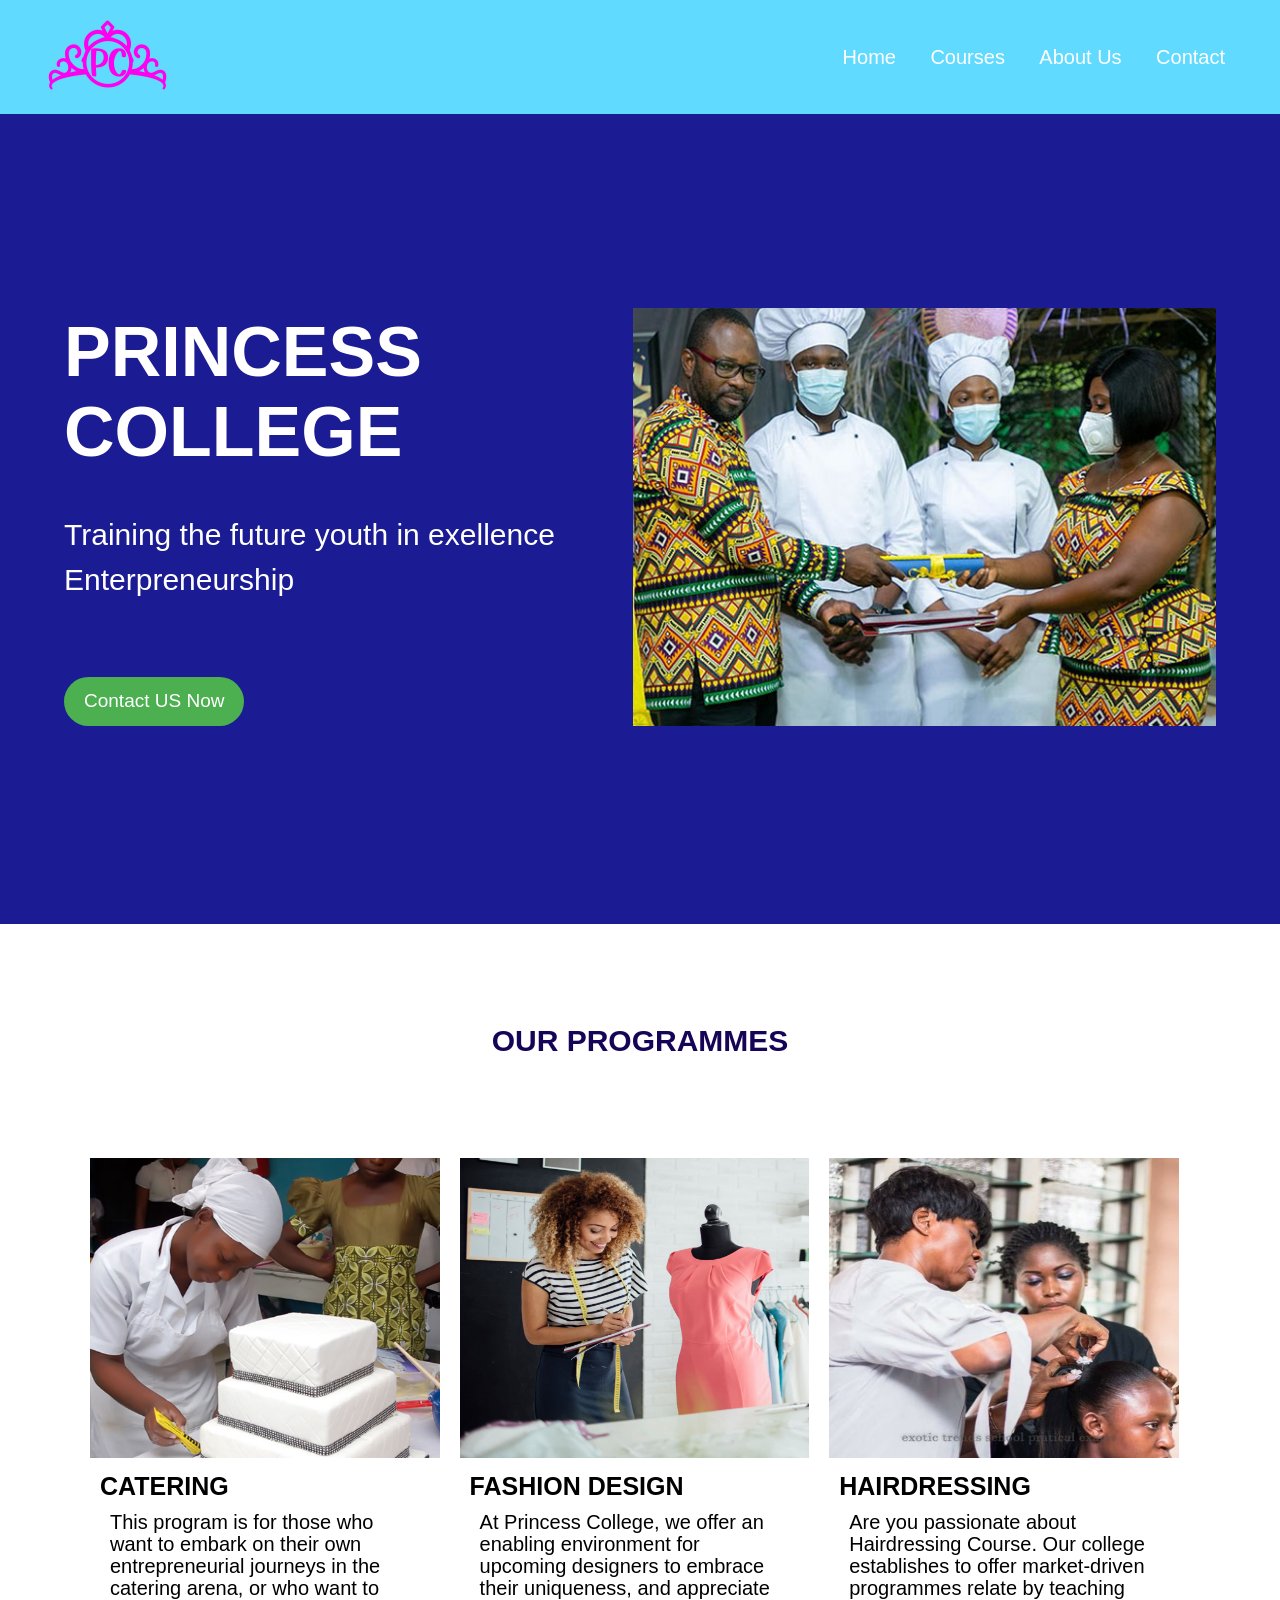
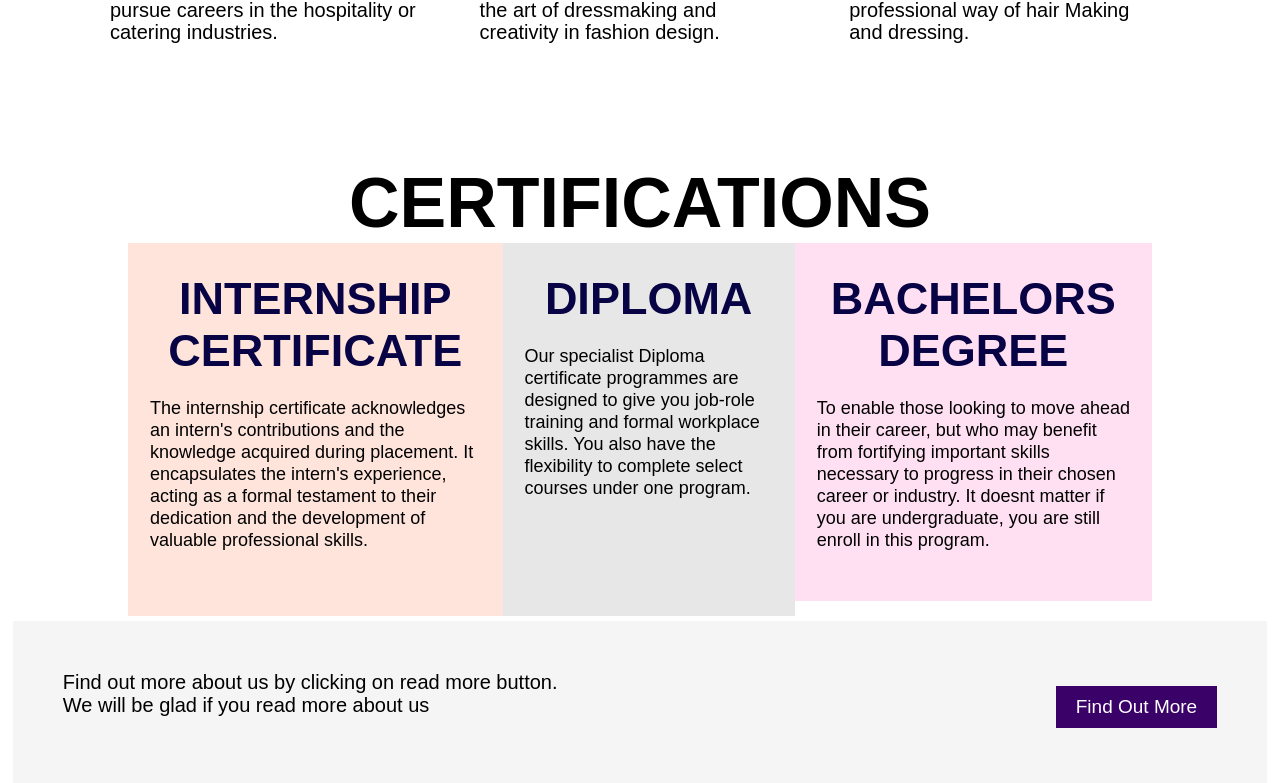
<file: index.html>
<!DOCTYPE html>
<html lang="en">
<head>
    <meta charset="UTF-8">
    <meta name="viewport" content="width=device-width, initial-scale=1.0">
    <title>Document</title>
    <link rel="stylesheet" href="css/style.css">

</head>
<body>
    <section class="nav-bar">
        <nav>
            <a href="index.html" class="logo"><img src="img/logo1.png" alt=""></a>
            <div class="nav-links" >
                <ul>
                    <li><a href="index.html" class="active">Home</a></li>
                    <li><a href="coursesdetails.html">Courses</a></li>
                    <li><a href="AboutUs.html">About Us</a></li>
                    <li><a href="contact.html">Contact</a></li>
                </ul>
            </div>
        </nav>

    </section>
    <section class="home">
        <div class="homepage">
            
        <div class="contentContainer">

            <div class="content">
                <h2>PRINCESS COLLEGE</h2>
                <p>Training the future youth in exellence Enterpreneurship<p>
                    <a href="contact.html" class="read-more">Contact US Now</a>

            </div>
          
        </div>

            <div class="imageContainer">
                <div class="image-home">
                    <img src="img/homeimage.jpg" id="imagebox" alt="">
                </div>
            </div>

    </div>
    </section>
    <section class="story">
        <h3>OUR PROGRAMMES</h3>
        <div class="stories">
            <img src="img/catering.png">
            <div class="desc">
                <h4>CATERING</h4>
                <p>This program is for those who want to embark on their own entrepreneurial journeys in the catering arena, or who want to pursue careers in the hospitality or catering industries.</p>
            </div>
        </div>
        <div class="stories">
            <img src="img/Fashiond.jpg">
            <div class="desc">
                <h4>FASHION DESIGN</h4>
                <p>At Princess College, we offer an enabling environment for upcoming designers to embrace their uniqueness, and appreciate the art of dressmaking and creativity in fashion design.
                </p>
            </div>
        </div>
        <div class="stories">
            <img src="img/Hairdressing.jpg">
            <div class="desc">
                <h4>HAIRDRESSING</h4>
                <p>Are you passionate about Hairdressing Course. Our college establishes to offer market-driven programmes relate by teaching professional way of hair Making and dressing.</p>
            </div>
        </div>

    </section>

    <section class="course">
        <div class="top-heading">
        <h1>CERTIFICATIONS</h1>
        </div>
        <div class="row">
            <div class="course-dip">
            <div class="text-col">
            <h3>INTERNSHIP CERTIFICATE</h3>
            <p>
                The internship certificate acknowledges an intern's contributions and the knowledge acquired during placement.
                It encapsulates the intern's experience, acting as a formal testament to
                their dedication and the development of valuable professional skills.
            </p>
        </div>
        </div>


        <div class="course-bach">
        <div class="text-col">
        <h3>DIPLOMA</h3>
        <p>
            Our specialist Diploma certificate programmes are designed to give you job-role training and formal workplace skills.
            You also have the flexibility to complete select courses under one program.
        </p>
    </div>
    </div>

    <div class="course-cert">
    <div class="text-col">
    <h3>BACHELORS DEGREE</h3>
    <p>
        To enable those looking to move ahead in their career, but who may benefit from fortifying
        important skills necessary to progress in their chosen career or industry. It doesnt matter
        if you are undergraduate, you are still enroll in this program.
    </p>
</div>
</div>
        </div>

    </section>
  
    <section class="footer">
        <div class="foot-content">
            Find out more about us by clicking on read more button. <br>We will be glad if you read more about us
            <a href="AboutUs.html" class="findout">Find Out More</a>
        </div>
    </section>

    

 
</body>
</html>
</file>
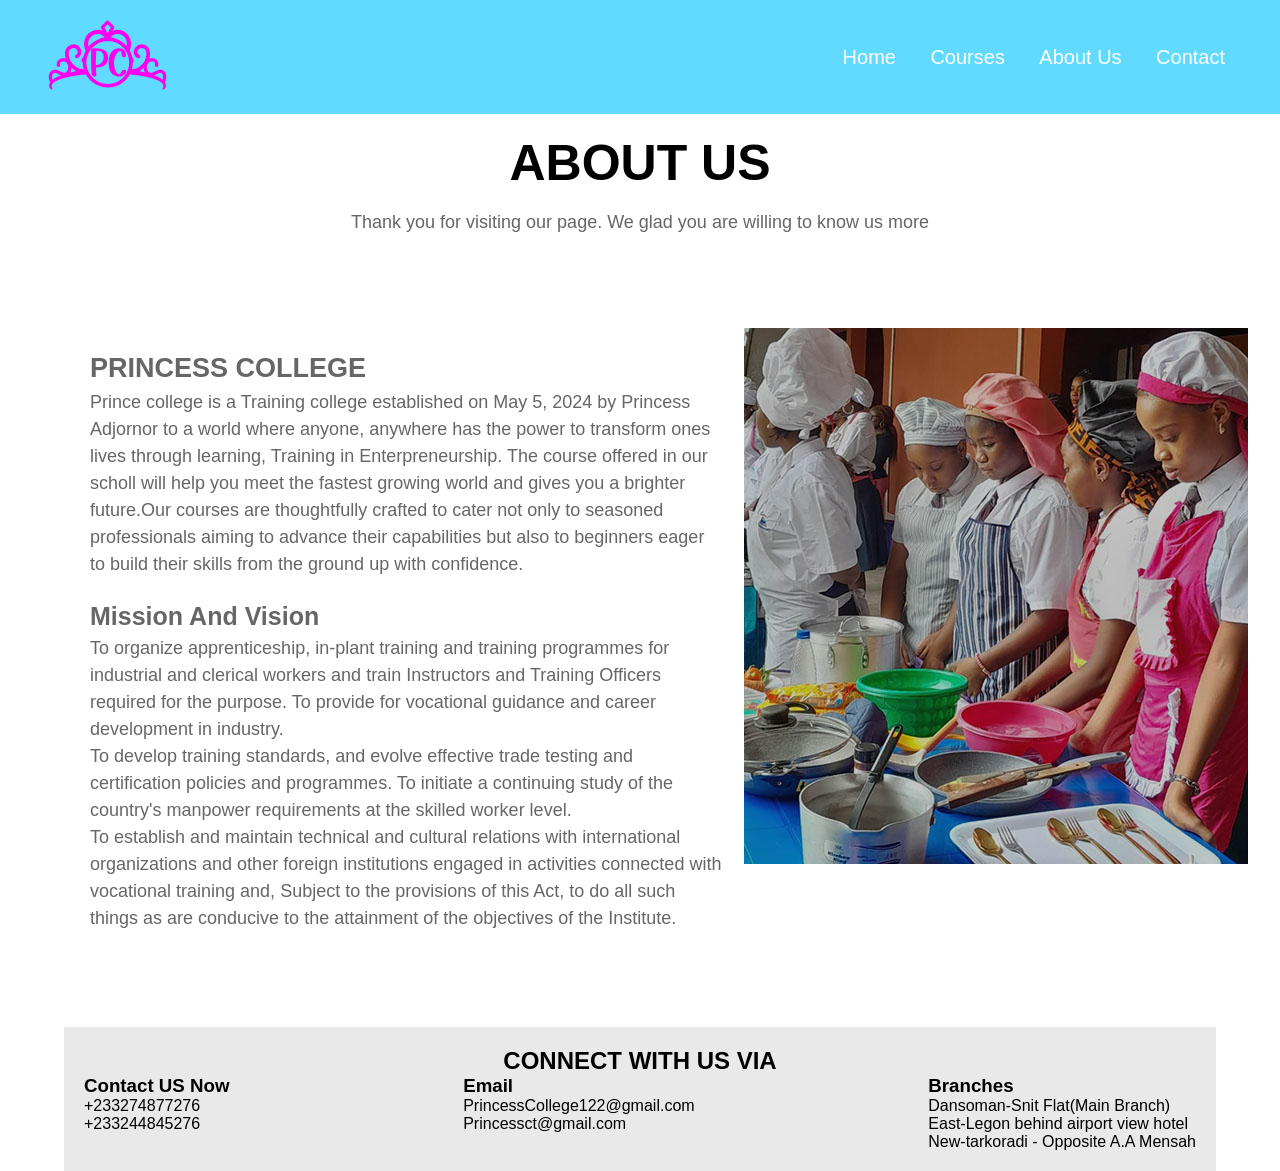
<file: AboutUs.html>
<!DOCTYPE html>
<html lang="en">
<head>
    <meta charset="UTF-8">
    <meta name="viewport" content="width=device-width, initial-scale=1.0">
    <link rel="stylesheet" href="css/aboutUs.css">
    <title>Document</title>
</head>
<body>
    <section class="nav-bar">
        <nav>
            <a href="index.html" class="logo"><img src="img/logo1.png" alt=""></a>
            <div class="nav-links" >
                <ul>
                    <li><a href="index.html" class="active">Home</a></li>
                    <li><a href="coursesdetails.html">Courses</a></li>
                    <li><a href="AboutUs.html">About Us</a></li>
                    <li><a href="contact.html">Contact</a></li>
                </ul>
            </div>
        </nav>

    </section>
    
    <div class="heading">
<h1>ABOUT US</h1>
<p>Thank you for visiting our page. We glad you are willing to know us more</p>
    </div>
    <div class="container">
        <section class="about">
       
        <div class="about-content">
            <div class="about-txt">
                <h2>PRINCESS COLLEGE</h2>
                <p>Prince college is a Training college established on May 5, 2024 by Princess
                    Adjornor to a world where anyone, anywhere has the power to transform
                    ones lives through learning, Training in Enterpreneurship.  The course
                    offered in our scholl will help you meet the fastest growing world and 
                    gives you a brighter future.Our courses are thoughtfully crafted to cater
                    not only to seasoned professionals aiming to advance their capabilities
                    but also to beginners eager to build their skills from the ground up with confidence.</p>
            </div>
            <div class="about-txt">
                <h3>Mission And Vision</h3>
                <p>To organize apprenticeship, in-plant training and training programmes for industrial and clerical workers and train Instructors and Training Officers required for the purpose.
                    To provide for vocational guidance and career development in industry.
                    <p>To develop training standards, and evolve effective trade testing and certification policies and programmes.
                    To initiate a continuing study of the country's manpower requirements at the skilled worker level.<p>
                    To establish and maintain technical and cultural relations with international organizations and other foreign institutions engaged in activities connected with vocational training and,
                    Subject to the provisions of this Act, to do all such things as are conducive to the attainment of the objectives of the Institute.</p>

            </div>
        </div>
        <div class="about-image">
            <img src="img/about.jpg" alt="">
        </div>
        </section>
   
    </div>
    <section class="contact-container">

        <h1>CONNECT WITH US VIA</h1>
        <div class="contact">
        <div>
            <h3>Contact US Now</h3>
            <p>+233274877276</p>
            <p>+233244845276</p>
        </div>

        <div>
            <h3>Email</h3>
            <p>PrincessCollege122@gmail.com</p>
            <p>Princessct@gmail.com</p>
        </div>

        <div>
            <h3>Branches</h3>
            <p>Dansoman-Snit Flat(Main Branch)</p>
            <p>East-Legon behind airport view hotel</p>
            <p>New-tarkoradi - Opposite A.A Mensah</p>
        </div>
    </div>
    </section>


</body>
</html>
</file>
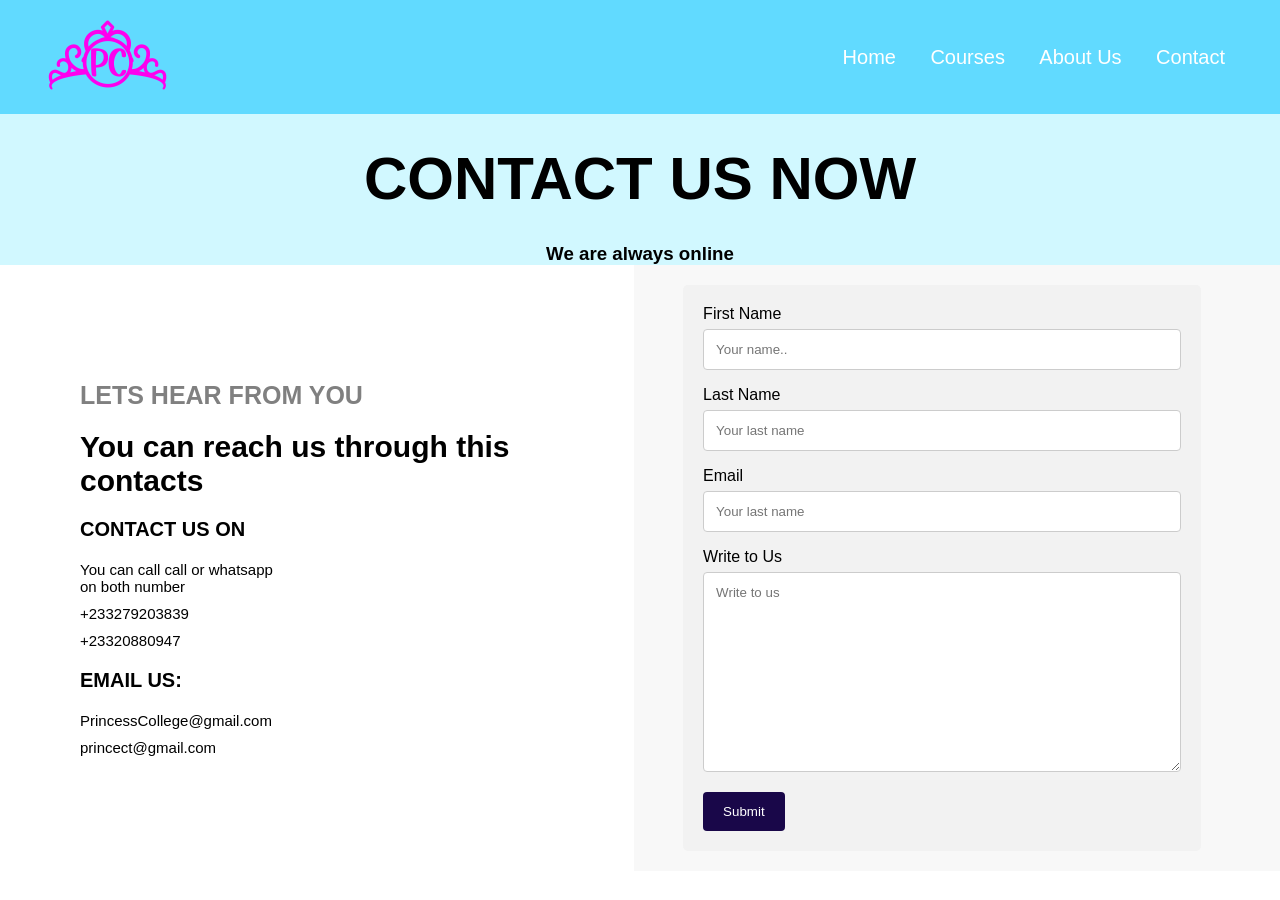
<file: contact.html>
<!DOCTYPE html>
<html lang="en">
<head>
    <meta charset="UTF-8">
    <meta name="viewport" content="width=device-width, initial-scale=1.0">
    <title>College</title>
    <link rel="stylesheet" href="css/contact.css">
</head>
<body>
    <section class="nav-bar">
        <nav>
            <a href="index.html" class="logo"><img src="img/logo1.png" alt=""></a>
            <div class="nav-links" >
                <ul>
                    <li><a href="index.html" class="active">Home</a></li>
                    <li><a href="coursesdetails.html">Courses</a></li>
                    <li><a href="AboutUs.html">About Us</a></li>
                    <li><a href="contact.html">Contact</a></li>
                </ul>
            </div>
        </nav>
    </section>

    <section >
        <div class="contact-header">
            <h1>CONTACT US NOW</h1>
            <h3>We are always online</h3>
        </div>
       
        <div class="contact-head">
    
        <div class="contact-text">
            <h5>LETS HEAR FROM YOU</h5>
            <h2>You can reach us through this contacts</h2>
            <h3>CONTACT US ON</h3>
            <div class="contact-info">
                <p>You can call call or whatsapp<br> on both number</p>  
              <p> +233279203839</p>  
               <p> +23320880947</p> 
            </div>

            <h3>EMAIL US:</h3>
            <div class="contact-info">
              <p>PrincessCollege@gmail.com</p>  
               <p>princect@gmail.com</p> 
            </div>
        </div>
        <div class="contact-map">
            <section class="contact-us">
                <div class="contact-form">
                    <div class="container">
        
            <label for="fname">First Name</label>
            <input type="text" placeholder="Your name..">
        
            <label for="lname">Last Name</label>
            <input type="text" placeholder="Your last name">
        
            <label for="email">Email</label>
            <input type="email"  placeholder="Your last name">
        
            <label for="country">Write to Us</label>
            <textarea placeholder="Write to us" style="height:200px"></textarea>
        
            <input type="submit" value="Submit">
        
          </form>
        </div>
        
                </div>
            </section>
        

        </div>
    </div>
    </section>



</body>
</html>
</file>
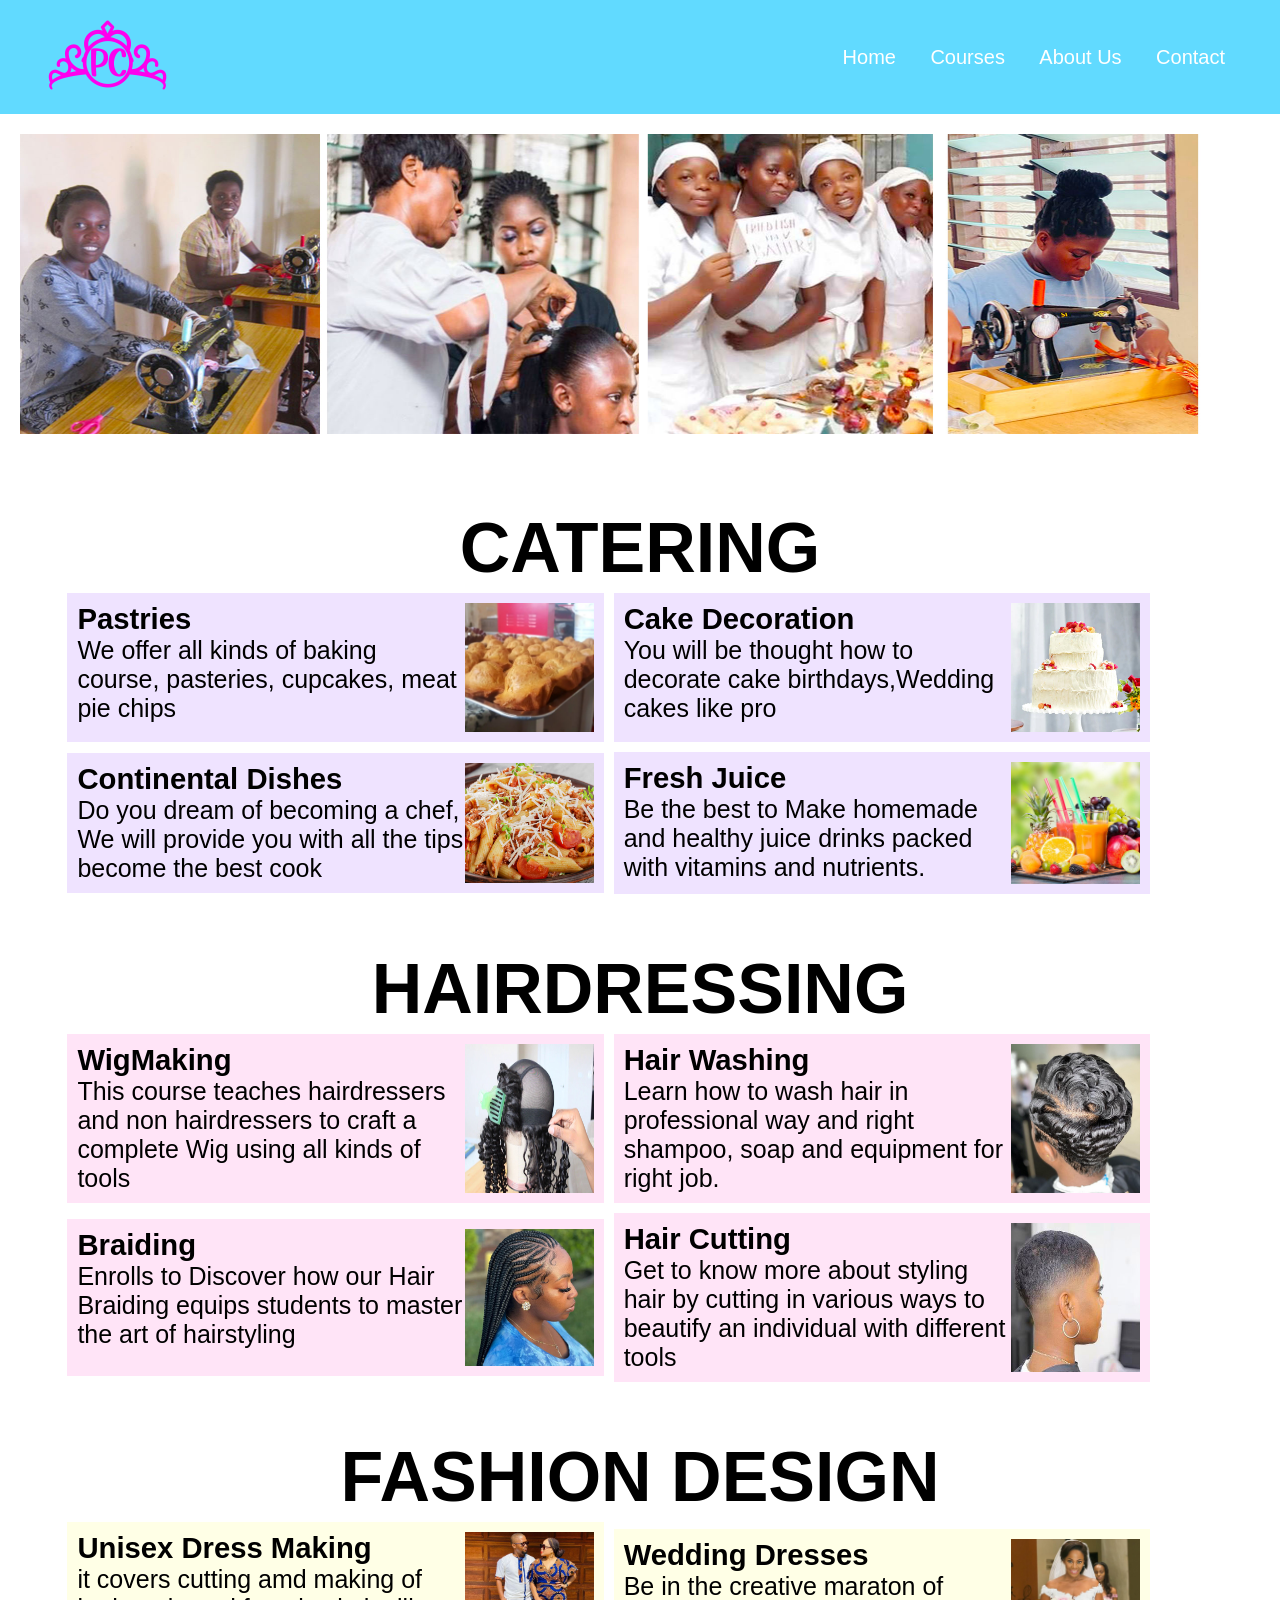
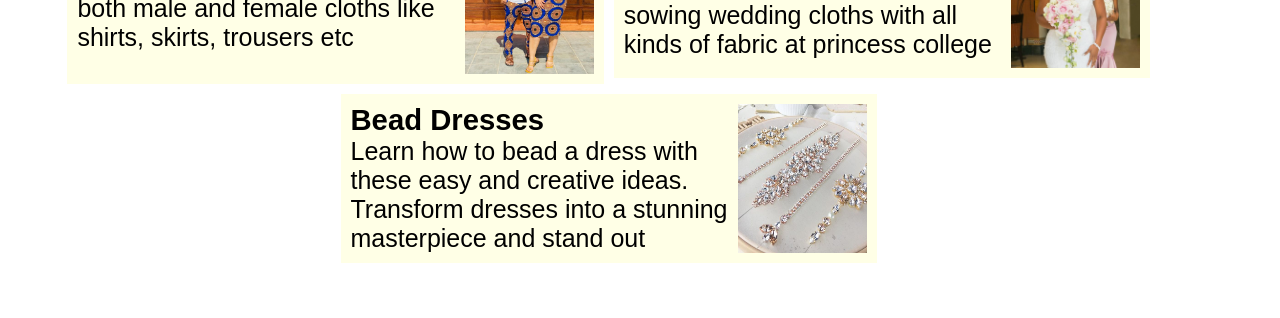
<file: coursesdetails.html>
<!DOCTYPE html>
<html lang="en">
<head>
    <meta charset="UTF-8">
    <meta name="viewport" content="width=device-width, initial-scale=1.0">
    <link rel="stylesheet" href="css/coursesdetails.css">
    <title>Courses Details</title>
</head>
<body>
    <section class="nav-bar">
        <nav>
            <a href="index.html" class="logo"><img src="img/logo1.png" alt=""></a>
            <div class="nav-links" >
                <ul>
                    <li><a href="index.html" class="active">Home</a></li>
                    <li><a href="coursesdetails.html">Courses</a></li>
                    <li><a href="AboutUs.html">About Us</a></li>
                    <li><a href="contact.html">Contact</a></li>
                </ul>
            </div>
        </nav>

    </section>
    <div class="section-content">
    <section class="Home">
        <div class="Top-image">
           <img src="img/top.jpg" alt="">
        </div>
    </section>
    <section class="catering">     
        <div class="catering-nav-bar">
        <h1>CATERING</h1>       
        </div>
         <div class="catering-Content">
            <div class="items catering-color">
                <div class="words">
                <h3>Pastries</h3>
            <p>We offer all kinds of baking course, pasteries, cupcakes, meat pie chips</p>
        </div>
            <img src="img/pastries.webp" alt=""> 
        </div>

        <div class="items catering-color">
            <div class="words">
            <h3>Cake Decoration</h3>
        <p>You will be thought how to decorate cake birthdays,Wedding cakes like pro </p>
    </div>
        <img src="img/decocake.jpg" alt=""> 
    </div>

    <div class="items catering-color">
        <div class="words">
        <h3>Continental Dishes</h3>
    <p>Do you dream of becoming a chef, We will provide you with all the tips become the best cook</p>
</div>
    <img src="img/dissh.jpg" alt=""> 
</div>
<div class="items catering-color">
    <div class="words">
    <h3>Fresh Juice</h3>
<p>Be the best to Make homemade and healthy juice drinks packed with vitamins and nutrients.</p>
</div>
<img src="img/juice.jpg" alt=""> 
</div>
    </div>

    </section>

   
   
    <section class="catering">
        <div class="catering-nav-bar">
        <h1>HAIRDRESSING</h1>       
        </div>
         <div class="catering-Content">
            <div class="items hairdres-color">
                <div class="words">
                <h3>WigMaking</h3>
            <p> This course teaches hairdressers and non hairdressers to craft a complete Wig using all kinds of tools</p>
        </div>
            <img src="img/hairdressing1.jpg" alt=""> 
        </div>

        <div class="items hairdres-color">
            <div class="words">
            <h3>Hair Washing</h3>
        <p>Learn how to wash hair in professional way and right shampoo, soap and equipment for right job.</p>
    </div>
        <img src="img/hairdress1.jpg" alt=""> 
    </div>

    <div class="items hairdres-color">
        <div class="words">
        <h3>Braiding</h3>
    <p>Enrolls to Discover how our Hair Braiding  equips students to master the art of hairstyling</p>
</div>
    <img src="img/hairdressing3.jpg" alt=""> 
</div>
<div class="items hairdres-color">
    <div class="words">
    <h3>Hair Cutting</h3>
<p>Get to know more about styling hair by cutting in various ways to beautify an individual with different tools</p>
</div>
<img src="img/hair4.jpg" alt=""> 
</div>
 
    </div>
</section>



<section class="catering">
    <div class="catering-nav-bar">
    <h1>FASHION DESIGN</h1>       
    </div>
     <div class="catering-Content">
        <div class="items fashion-color">
            <div class="words">
            <h3>Unisex Dress Making</h3>
        <p>it covers cutting amd making of both male and female cloths like shirts, skirts, trousers etc</p>
    </div>
        <img src="img/unisex.jpg" alt=""> 
    </div>

    <div class="items fashion-color">
        <div class="words">
        <h3>Wedding Dresses</h3>
    <p>Be in the creative maraton of sowing wedding cloths with all kinds of fabric at princess college</p>
</div>
    <img src="img/Wedding.jpg" alt=""> 
</div>

<div class="items fashion-color">
    <div class="words">
    <h3>Bead Dresses</h3>
<p>Learn how to bead a dress with these easy and creative ideas. Transform dresses into a stunning masterpiece and stand out</p>
</div>
<img src="img/beads.jpg" alt=""> 
</div>


</div>
</section>


    </div>
     </div>
  


    
</body>
</html>
</file>
<file: css/style.css>
*{
    margin: 0;
    padding: 0;
    box-sizing: border-box;
    font-family: sans-serif;
}
.nav-bar{
    width: 100%;
    background: #61daff;
    z-index: 999;
    position: sticky;
    top: 0;
    left: 0;
}
nav{
    display: flex;
    padding: 10px 40px;
    justify-content: space-between;
    align-items: center;
}
.logo img{
    text-decoration: none;
   width: 25%;
}
.nav-links{
    flex: 1;
    text-align: right;
}
.nav-links ul li{
    list-style-type: none;
    display: inline-block;
    padding: 10px 15px;
    position: relative;
}
.nav-links ul li a{
    text-decoration: none;
    color: #ffff;
    font-size: 20px;
    font-weight: 500;
}
.nav-links ul li a:hover{
    background: #0c5a99;
    padding: 10px;
}
nav .fa-solid{
    display: none;
}


.read-more{
    display: inline-block;
    padding: 10px 20px;
    background-color: #4caf50;
    color: #fff;
    font-size: 19px;
    text-decoration: none;
    border-radius: 25px;
    margin-top: 15px;
    transition: 0.3s ease;

}

.read-more:hover{
    background-color: #3e8e41;


}

.home{
    background: rgb(27, 27, 148);
    width: 100%;
    height: 90vh;
    background-size: cover;
    display: flex;
    flex-direction: row;
    align-items: center;
    justify-content: center;
}
.home h2{
    font-size: 40px;
    font-weight: 900;
    font-family: sans-serif;
    color: #ffff;
}
.home p{
    font-size: 30px;
    color: #ffff;
    font-weight: 500;
    font-family: sans-serif;
    padding: 20px 0;
}
.home-btn{
    text-decoration: none;
    color: #000000;
    background: #eee;
    font-size: 20px;
    font-family: sans-serif;
    padding: 20px 30px;
    border-radius: 50px;
}
.home-btn:hover{
    background: red;
    transition: 1s;
    color: #ffff;
}

.homepage{
    width: 90%;
    margin: auto;
    display: flex;
    gap: 10px;
    align-items: center;
    justify-content: space-between;
}



.contentContainer{
    flex-basis: 50%;
    align-items: center;
    justify-content: center;
}

.imageContainer{
    height: 80vh;
    display:flex;
    justify-content: center;
    align-items: center;
}

.contentContainer .content{
    padding-top: 40px;

}

.content H2{
    font-size: 70px;
}



.content p{
    line-height: 1.5;
}

.story{
    width: 100%;
    display: block;
    padding: 80px;
}
.story h3{
    color: #160557;
    font-size: 30px;
    font-family: sans-serif;
    padding: 10px;
    text-align: center;
}
.stories{
    width: 33%;
    background: #ffff;
    float: left;
    padding: 80px 10px;
}
.stories img{
    width: 100%;
    height: 300px;
}
.stories .desc{
    padding: 10px;
}
.stories .desc h4{
    font-size: 25px;
    font-family: sans-serif;
    color: #000000;
}
.stories .desc p{
    font-size: 20px;
}







.image-home img{
    width:100%;
    height: 20%;
}
p{
    margin-bottom: 20px;
}

h2{
    font-size: 45px;
    margin-bottom: 20px;
}



input{
    width: 30px;
    border: 1px solid #ccc;
    font-weight: bold;
    text-align: center;
}


.course{
    width: 80%;
    margin: auto;
    padding-top:50px ;
}


.top-heading{
    text-align: center;
}

.course .top-heading h1{
    padding-top: 30px;
    font-size: 70px;
}



p{
    font-size: 18px;
    font-weight: 300;
    line-height: 22px;
    padding: 10px;

}

.row{
    display: flex;
    flex-direction: row;
}

.course-dip{
    display: flex;
    background: #ffe4dc;
    margin-bottom: 5px;
    padding: 20px 12px;
    box-sizing: border-box;
}

.course-bach{
    display: flex;
    background: #e7e7e7;
    margin-bottom: 5px;
    padding: 20px 12px;
    box-sizing: border-box;
}


.course-cert{
    display: flex;
    background: #ffdff2;
    margin-bottom: 20px;
    padding: 20px 12px;
    box-sizing: border-box;
}


.course-col img{
    width: 30%;
}

.text-col{
    display: bloc;
}

h3{
    color: rgb(7, 3, 68);
    font-size: 45px;
    text-align: center;
    font-weight: 600;
    margin: 10px 0 ;
}

.course-col:hover{
    box-shadow: 0 0 20px 0px rgba(0,0,0,0.2);

}

.footer{

    width: 98%;
    margin: auto;
    padding:50px ;
    background: rgb(245, 245, 245);

}

.foot-content{
    display: flex;
    justify-content: space-between;
    font-size: 20px;
    padding-bottom: 5px;
   
}

.foot-content button{
    padding:20px;
    background: #240152;
    color: white;
  
}

.findout{
    display: inline-block;
    padding: 10px 20px;
    background-color: #3a0168;
    color: #fff;
    font-size: 19px;
    text-decoration: none;
    margin-top: 15px;
    transition: 0.3s ease;

}

.findout:hover{
    background-color: #460564;


}
</file>
<file: css/aboutUs.css>
*{
    margin:0px;
    padding: 0px;
    box-sizing: border-box;
    font-family: sans-serif;
}



.nav-bar{
    width: 100%;
    background: #61daff;
    z-index: 999;
    position: sticky;
    top: 0;
    left: 0;
}
nav{
    display: flex;
    padding: 10px 40px;
    justify-content: space-between;
    align-items: center;
}
.logo img{
    text-decoration: none;
   width: 25%;
}
.nav-links{
    flex: 1;
    text-align: right;
}
.nav-links ul li{
    list-style-type: none;
    display: inline-block;
    padding: 10px 15px;
    position: relative;
}
.nav-links ul li a{
    text-decoration: none;
    color: #ffff;
    font-size: 20px;
    font-family: sans-serif;
    font-weight: 500;
}
.nav-links ul li a:hover{
    background: #0c5a99;
    padding: 10px;
}
nav .fa-solid{
    display: none;
}

.heading{
    width: 90%;
    display: flex;
    justify-content: center;
    align-items: center;
    flex-direction: column;
    text-align: center;
    margin:20px auto;
}

.heading h1{
    font-size: 50px;
    color:#000;
    margin-bottom: 20px;
    position: relative;
}



.heading p{
    font-size:18px ;
    color:#666;
    margin-bottom: 35px;
}

.container{
    width: 100%;
    margin:50px;
    padding: 10px 20px;
    display: flex;
    justify-content: space-between;
    align-items: center;

}

.about{
    display: flex;
    justify-content: space-between;
    flex-wrap: wrap;
    width: 95%;
    background: white;

}

.about-txt{
    font-size: 18px;
    line-height: 1.5;
    color: #666;

}

.about-txt h3{
    margin-top:20px;
    font-size: 25px;
}

.about image img{
    max-width: 50%;
    height: auto;
    display: block;
    transition: 0.5s ease;

}

.about-content{
    flex: 1;
    margin-bottom: 15px;
    color: #333;
    padding: 20px;
}

.about-content p{
    font-size: 18px;
    line-height: 1.5;
    color: #666;

}



.contact-container{
    width: 90%;
    background: rgb(233, 233, 233);
    margin-left: 5%;
    padding: 20px;
 
}
.contact{
    display:flex ;
    justify-content: space-between;
}



.contact-container h1{
    text-align: center;
}
</file>
<file: css/contact.css>
*{
    margin: 0;
    padding: 0;
    box-sizing: border-box;
    font-family: sans-serif;
}

.nav-bar{
  width: 100%;
  background: #61daff;
  z-index: 999;
  position: sticky;
  top: 0;
  left: 0;
}
nav{
  display: flex;
  padding: 10px 40px;
  justify-content: space-between;
  align-items: center;
}
.logo img{
  text-decoration: none;
 width: 25%;
}
.nav-links{
  flex: 1;
  text-align: right;
}
.nav-links ul li{
  list-style-type: none;
  display: inline-block;
  padding: 10px 15px;
  position: relative;
}
.nav-links ul li a{
  text-decoration: none;
  color: #ffff;
  font-size: 20px;
  font-weight: 500;
}
.nav-links ul li a:hover{
  background: #0c5a99;
  padding: 10px;
}
nav .fa-solid{
  display: none;
}

.contact-header{
  text-align: center;
  background: rgb(209, 248, 255);
}
.contact-header h1{
  text-align: center;
  font-size: 60px;
  padding: 30px;


}
.contact-head{
    display: flex;
    justify-content: space-between;
    align-items: center;
    background: rgb(255, 255, 255);
    padding-left:20px ;
  }
  .contact-text{
    display: flex;
    width:90%;
      flex-direction: column;
      align-items: flex-start;
      padding: 50px;
  }
  .contact-text h5{
    font-size: 25px;
    color: gray;
    margin: 10px;
  }
  .contact-text h2{
    font-size: 30px;
    color: #000000;
    margin: 10px;
  }
  .contact-text h3{
    font-size: 20px;
    color: #000000;
    margin: 10px;
  }
  .contact-info p{
    font-size: 15px;
    color: #000000;
    margin: 10px;
  }
  .contact-us{
    display: flex;
    width: 95%;
    justify-content: space-around;
  }
  .contact-form{
    width: 90%;
  }
  .contact-form p{
    font-size: 30px;
    padding: 20px;
    font-size: 700;
  }
  .contact-form h2{
    font-size: 40px;
    padding: 10px;
    font-weight: 900;
  }

  .contact-map{
    background: rgb(248, 248, 248);
    padding: 20px;
  }
  input[type=text], input[type=email], select, textarea {
    width: 100%; 
    padding: 12px; 
    border: 1px solid #ccc; 
    border-radius: 4px; 
    box-sizing: border-box; 
    margin-top: 6px;
    margin-bottom: 16px;
     resize: vertical 
  }
  
  input[type=submit] {
    background-color: #190749;
    color: #ffffff;
    padding: 12px 20px;
    border: none;
    border-radius: 4px;
    cursor: pointer;
  }
  
  input[type=submit]:hover {
    background-color: rgb(59, 35, 126);
    color: #ffff;
  }
  
  .container {
    border-radius: 5px;
    background-color: #f2f2f2;
    padding: 20px;
  }
</file>
<file: css/coursesdetails.css>
*{
    margin: 0;
    padding: 0;
    box-sizing: border-box;
    font-family: sans-serif;
}


.nav-bar{
    width: 100%;
    background: #61daff;
    z-index: 999;
    position: sticky;
    top: 0;
    left: 0;
}



nav{
    display: flex;
    padding: 10px 40px;
    justify-content: space-between;
    align-items: center;
}
.logo img{
    text-decoration: none;
    width: 25%;
}
.nav-links{
    flex: 1;
    text-align: right;
}
.nav-links ul li{
    list-style-type: none;
    display: inline-block;
    padding: 10px 15px;
    position: relative;
}
.nav-links ul li a{
    text-decoration: none;
    color: #ffff;
    font-size: 20px;
    font-family: sans-serif;
    font-weight: 500;
}
.nav-links ul li a:hover{
    background: #0c5a99;
    padding: 10px;
}
nav .fa-solid{
    display: none;
}

.Home{
    width: 98%;
    margin: 20px;

}

.Top-image img{
    width:95%;
    background-size:contain ;
    height: 300px;
    
}

.catering{
    width:98%;
    margin: auto;
    padding-top: 10px;
    
}

.catering-nav-bar{
   text-align: center;
}

.catering-nav-bar h1{
    font-size: 70px;
    padding-top: 40px;
}

.course-head{
    font-size: 50px;
}

.catering-Content{
    width: 95%;
    display: flex;
    flex-wrap: wrap;
    justify-content: center;
    align-items: center;

    
}
.section-content{
padding-bottom: 50px;
}

.items{
    width: 45%;
    margin: 5px;
    padding: 10px;
   background: white;
    display: flex;
    overflow: hidden;
    font-size: 25px;
   
}

.hairdres-color{
    background: rgb(255, 228, 247);
}

.catering-color{
    background: #efe3ff;
}

.fashion-color{
    background: rgb(255, 255, 230);
}



.items img{
    width:25%;
}
</file>
